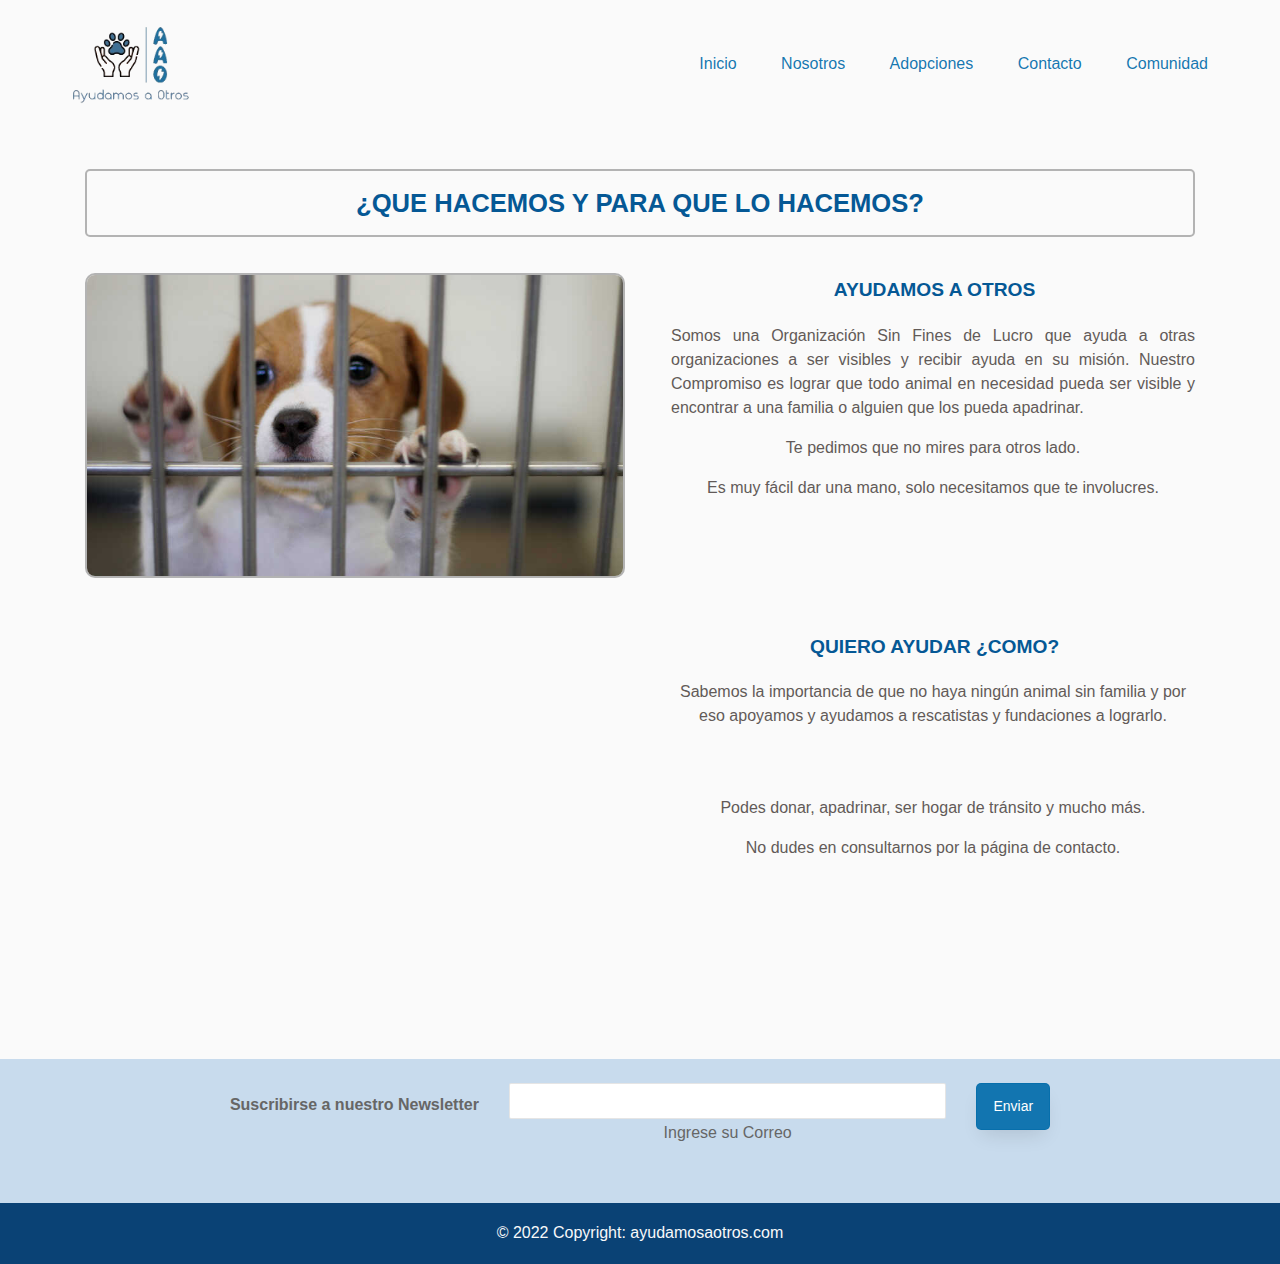
<file: index.html>
<!DOCTYPE html>
<html lang="en">

<head>
    <meta charset="UTF-8">
    <meta http-equiv="X-UA-Compatible" content="IE=edge">
    <meta name="viewport" content="width=device-width, initial-scale=1">
    <meta name="description" content="ONG dedicada a la ayuda para refugios animales">
    <meta name="keyword"
        content="ONG, gato, perro, caballo, animal, animales, matrato, adopcion, adopciones, donacion, donaciones">
    <link href="https://cdn.jsdelivr.net/npm/bootstrap@5.2.0/dist/css/bootstrap.min.css" rel="stylesheet"
        integrity="sha384-gH2yIJqKdNHPEq0n4Mqa/HGKIhSkIHeL5AyhkYV8i59U5AR6csBvApHHNl/vI1Bx" crossorigin="anonymous">
    <link rel="canonical" href="https://getbootstrap.com/docs/5.2/examples/carousel/">
    <link href="../assets/dist/css/bootstrap.min.css" rel="stylesheet">
    <link rel="stylesheet" href="css/style.css">

</head>

<body>
    <!-- Inicio header -->
    <header>
        <div class="container_header">
            <div class="navbar">
                <a href="index.html"><img src="./assets/images/aao transparent logo.png" class="logo" alt="logo"></a>

                <!--Inicio nav bar en el header -->
                <nav>
                    <ul class="">
                        <li><a href="index.html">Inicio</a></li>
                        <li><a href="./views/nosotros.html">Nosotros</a></li>
                        <li><a href="./views/adopciones.html">Adopciones</a></li>
                        <li><a href="./views/contacto.html">Contacto</a></li>
                        <li><a href="./views/comunidad.html">Comunidad</a></li>
                    </ul>
                </nav>
            </div>

        </div>

        <!--Fin nav bar en el header -->
    </header>
    <!-- Fin Header -->
    <main>


        <section class="container" id="home page">
            <div class="seccion requisitos visible mt-4" name="requisitos" id="div_adopciones">
                <h3 class="titleAdopcion">¿QUE HACEMOS Y PARA QUE LO HACEMOS?</h3>
                <div class="row">
                    <div class="col-md-6">
                        <div class="contImg">
                            <img src="./assets/images/oh_poop.jpg" alt="foto animal perdido">

                        </div>
                    </div>
                    <div class="col-md-6">
                        <div class="contTexto">
                            <p class="subTitleAdopciones">AYUDAMOS A OTROS</p>
                            <div class="d-flex"></span>
                                <p class="pTexto">Somos una Organización Sin Fines de Lucro que ayuda a
                                    otras organizaciones a ser visibles y recibir ayuda en su misión.
                                    Nuestro Compromiso es lograr que todo animal en necesidad pueda ser visible y
                                    encontrar a una
                                    familia o alguien que los pueda apadrinar.</p>
                            </div>

                            <div class="d-flex"></span>
                                <p class="ptextocenter">Te pedimos que no mires para otros lado.</p>
                            </div>

                            <div class="d-flex"></span>
                                <p class="ptextocenter">Es muy fácil dar una mano, solo necesitamos que te involucres.
                                </p>
                            </div>

                        </div>

                    </div>

                    <section class="container" id="home page">
                        <div class="divider"></div>
                        <div class="row">
                            <div class="col-md-6">
                                <div class="contvideo">
                                    <iframe width="560" height="315" src="https://www.youtube.com/embed/AEyKfKbp8Qw"
                                        title="YouTube video player" frameborder="0"
                                        allow="accelerometer; autoplay; clipboard-write; encrypted-media; gyroscope; picture-in-picture"
                                        allowfullscreen></iframe>
                                </div>
                            </div>
                            <div class="col-md-6">
                                <div class="contTexto">
                                    <p class="subTitleAdopciones">QUIERO AYUDAR ¿COMO?</p>
                                    <div class="d-flex"></span>
                                        <p class="ptextocenter">Sabemos la importancia de que no haya ningún animal sin
                                            familia y por eso apoyamos y ayudamos a rescatistas y fundaciones a
                                            lograrlo.</p>
                                    </div>
                                    <div class="divider"></div>
                                    <p class="ptextocenter">Podes donar, apadrinar, ser hogar de tránsito y mucho más.
                                    </p>
                                    <p class="ptextocenter">No dudes en consultarnos por la página de contacto.</p>


                                </div>

                            </div>

                            <div class="divider"></div>
                            <div class="divider"></div>
                    </section>
    </main>

    <!-- Inicio footer -->
    <footer class="bg-light text-center">
        <!-- Grid container -->
        <div class="container p-4 pb-0">
            <!-- Section: Form -->
            <section class="">
                <form action="">
                    <!--Grid row-->
                    <div class="row d-flex justify-content-center">
                        <!--Grid column-->
                        <div class="col-auto">
                            <p class="pt-2">
                                <strong>Suscribirse a nuestro Newsletter</strong>
                            </p>
                        </div>
                        <!--Grid column-->

                        <!--Grid column-->
                        <div class="col-md-5 col-12">
                            <!-- Email input -->
                            <div class="form-outline mb-4">
                                <input type="email" id="form5Example27" class="form-control" />
                                <label class="form-label" for="form5Example27">Ingrese su Correo</label>
                            </div>
                        </div>
                        <!--Grid column-->

                        <!--Grid column-->
                        <div class="col-auto">
                            <!-- Submit button -->
                            <button type="submit" class="btn btn-primary mb-4">
                                Enviar
                            </button>
                        </div>
                        <!--Grid column-->
                    </div>
                    <!--Grid row-->
                </form>
            </section>
            <!-- Section: Form -->
        </div>
        <!-- Grid container -->

        <!-- Copyright -->
        <div class="text-light p-3" style="background-color: #0a4275;">
            © 2022 Copyright:
            <a class="text-light" href="https://ayudamosaotros.com/">ayudamosaotros.com</a>

        </div>
        <!-- Copyright -->
    </footer>

    <script src="https://cdn.jsdelivr.net/npm/bootstrap@5.2.0/dist/js/bootstrap.bundle.min.js"
        integrity="sha384-A3rJD856KowSb7dwlZdYEkO39Gagi7vIsF0jrRAoQmDKKtQBHUuLZ9AsSv4jD4Xa" crossorigin="anonymous">
    </script>
    <script src="../assets/dist/js/bootstrap.bundle.min.js"></script>
</body>

</html>
</file>
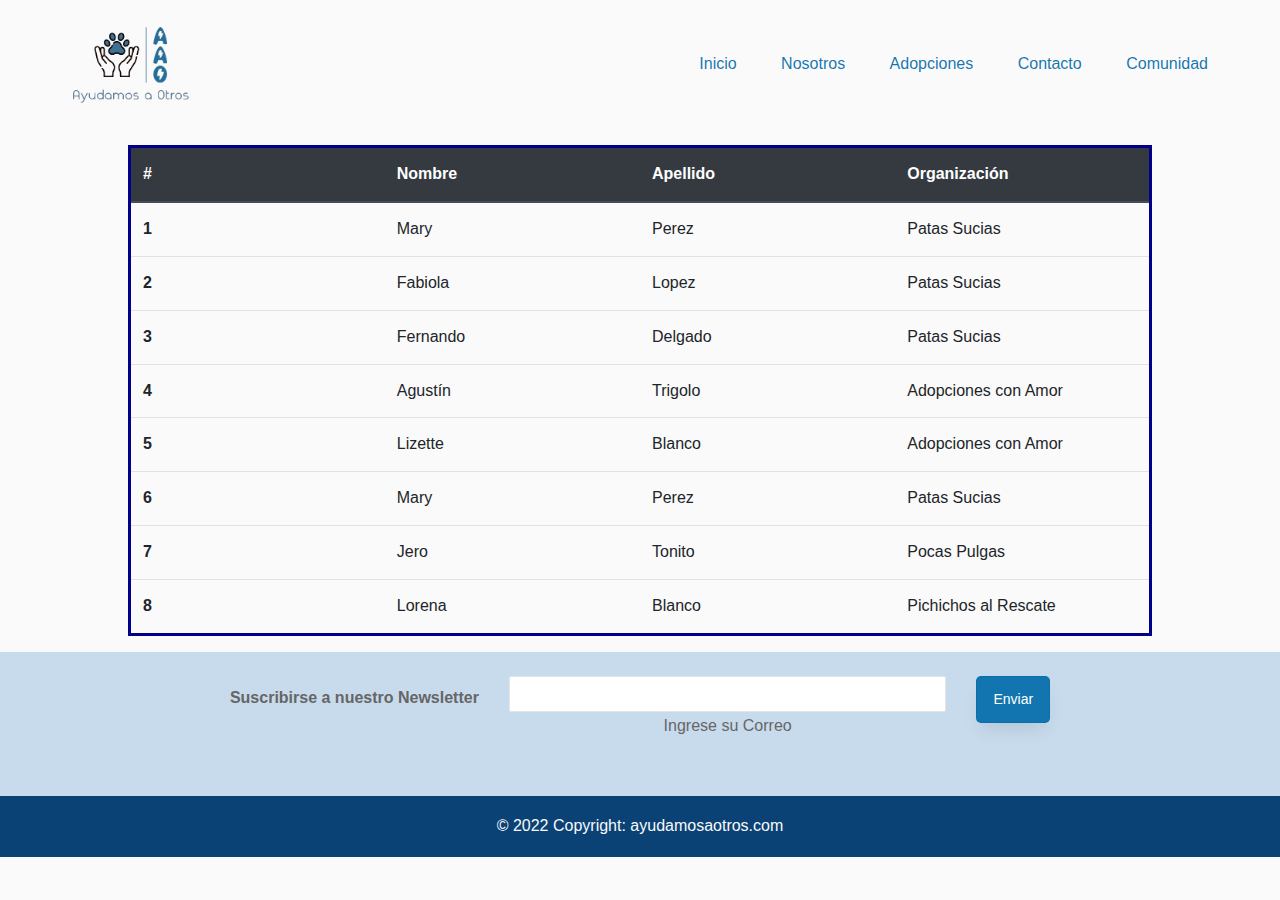
<file: views/comunidad.html>
<!DOCTYPE html>
<html lang="en">

<head>
    <meta charset="UTF-8">
    <meta http-equiv="X-UA-Compatible" content="IE=edge">
    <meta name="viewport" content="width=device-width, initial-scale=1">
    <meta name="description" content="ONG dedicada a la ayuda para refugios animales">
    <meta name="keyword"
        content="ONG, gato, perro, caballo, animal, animales, matrato, adopcion, adopciones, donacion, donaciones">
    <link href="https://cdn.jsdelivr.net/npm/bootstrap@5.2.0/dist/css/bootstrap.min.css" rel="stylesheet"
        integrity="sha384-gH2yIJqKdNHPEq0n4Mqa/HGKIhSkIHeL5AyhkYV8i59U5AR6csBvApHHNl/vI1Bx" crossorigin="anonymous">

    <link rel="stylesheet" href="../css/style.css">

</head>

<body>
    <!-- Inicio header -->
    <header>
        <div class="container_header">
            <div class="navbar">
                <a href="../index.html"><img src="../assets/images/aao transparent logo.png" class="logo"
                        alt="logo"></a>

                <!--Inicio nav bar en el header -->
                <nav>
                    <ul class="horizontal">
                        <li><a href="../index.html">Inicio</a></li>
                        <li><a href="nosotros.html">Nosotros</a></li>
                        <li><a href="adopciones.html">Adopciones</a></li>
                        <li><a href="contacto.html">Contacto</a></li>
                        <li><a href="comunidad.html">Comunidad</a></li>
                    </ul>
                </nav>
            </div>

        </div>

        <!--Fin nav bar en el header -->
        <main>
            <!-- Inicio bootstrap table -->
            <table class="table">
                <thead class="thead-dark">
                    <tr>
                        <th scope="col">#</th>
                        <th scope="col">Nombre</th>
                        <th scope="col">Apellido</th>
                        <th scope="col">Organización</th>
                    </tr>
                </thead>
                <tbody>
                    <tr>
                        <th scope="row">1</th>
                        <td>Mary</td>
                        <td>Perez</td>
                        <td>Patas Sucias</td>
                    </tr>
                    <tr>
                        <th scope="row">2</th>
                        <td>Fabiola</td>
                        <td>Lopez</td>
                        <td>Patas Sucias</td>
                    </tr>
                    <tr>
                        <th scope="row">3</th>
                        <td>Fernando</td>
                        <td>Delgado</td>
                        <td>Patas Sucias</td>
                    </tr>
                    <tr>
                        <th scope="row">4</th>
                        <td>Agustín</td>
                        <td>Trigolo</td>
                        <td>Adopciones con Amor</td>
                    </tr>
                    <tr>
                        <th scope="row">5</th>
                        <td>Lizette</td>
                        <td>Blanco</td>
                        <td>Adopciones con Amor</td>
                    </tr>
                    <tr>
                        <th scope="row">6</th>
                        <td>Mary</td>
                        <td>Perez</td>
                        <td>Patas Sucias</td>
                    </tr>
                    <tr>
                        <th scope="row">7</th>
                        <td>Jero</td>
                        <td>Tonito</td>
                        <td>Pocas Pulgas</td>
                    </tr>
                    <tr>
                        <th scope="row">8</th>
                        <td>Lorena</td>
                        <td>Blanco</td>
                        <td>Pichichos al Rescate</td>
                    </tr>
                </tbody>
            </table>
            <!-- Fin bootstrap table -->
        </main>
</body>

<!-- Inicio footer -->
<footer class="bg-light text-center">
    <!-- Grid container -->
    <div class="container p-4 pb-0">
        <!-- Section: Form -->
        <section class="">
            <form action="">
                <!--Grid row-->
                <div class="row d-flex justify-content-center">
                    <!--Grid column-->
                    <div class="col-auto">
                        <p class="pt-2">
                            <strong>Suscribirse a nuestro Newsletter</strong>
                        </p>
                    </div>
                    <!--Grid column-->

                    <!--Grid column-->
                    <div class="col-md-5 col-12">
                        <!-- Email input -->
                        <div class="form-outline mb-4">
                            <input type="email" id="form5Example27" class="form-control" />
                            <label class="form-label" for="form5Example27">Ingrese su Correo</label>
                        </div>
                    </div>
                    <!--Grid column-->

                    <!--Grid column-->
                    <div class="col-auto">
                        <!-- Submit button -->
                        <button type="submit" class="btn btn-primary mb-4">
                            Enviar
                        </button>
                    </div>
                    <!--Grid column-->
                </div>
                <!--Grid row-->
            </form>
        </section>
        <!-- Section: Form -->
    </div>
    <!-- Grid container -->

    <!-- Copyright -->
    <div class="text-light p-3" style="background-color: #0a4275;">
        © 2022 Copyright:
        <a class="text-light" href="https://ayudamosaotros.com/">ayudamosaotros.com</a>

    </div>
    <!-- Copyright -->
</footer>
<script src="https://cdn.jsdelivr.net/npm/bootstrap@5.2.0/dist/js/bootstrap.bundle.min.js"
    integrity="sha384-A3rJD856KowSb7dwlZdYEkO39Gagi7vIsF0jrRAoQmDKKtQBHUuLZ9AsSv4jD4Xa" crossorigin="anonymous">
</script>

</html>
</file>
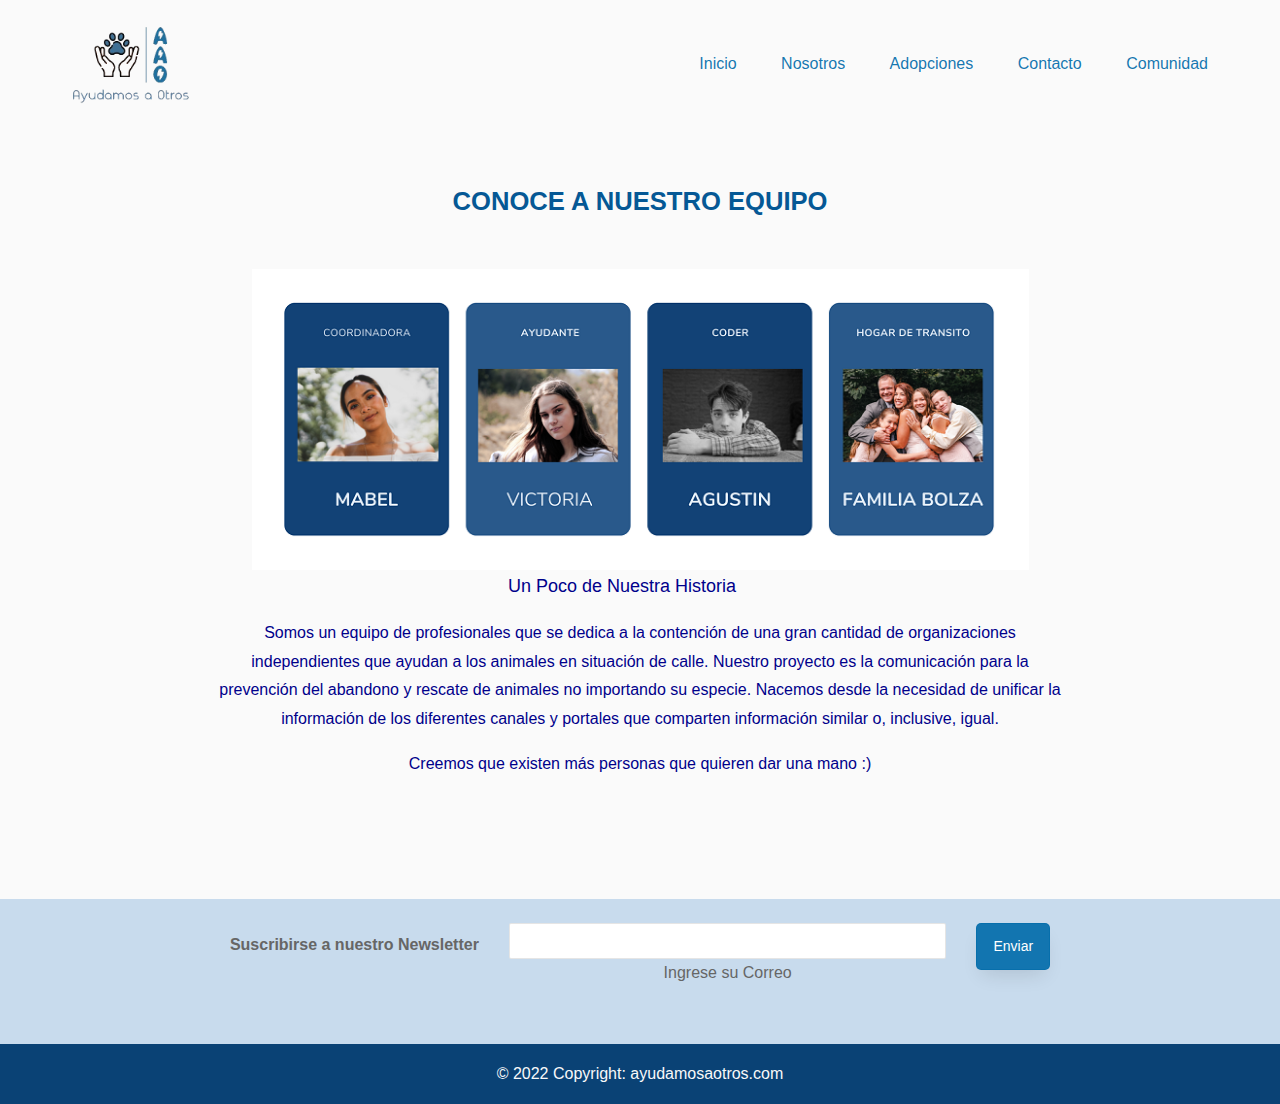
<file: views/nosotros.html>
<!DOCTYPE html>
<html lang="en">

<head>
    <meta charset="UTF-8">
    <meta http-equiv="X-UA-Compatible" content="IE=edge">
    <meta name="viewport" content="width=device-width, initial-scale=1">
    <meta name="description" content="ONG dedicada a la ayuda para refugios animales">
    <meta name="keyword"
        content="ONG, gato, perro, caballo, animal, animales, matrato, adopcion, adopciones, donacion, donaciones">
    <link href="https://cdn.jsdelivr.net/npm/bootstrap@5.2.0/dist/css/bootstrap.min.css" rel="stylesheet"
        integrity="sha384-gH2yIJqKdNHPEq0n4Mqa/HGKIhSkIHeL5AyhkYV8i59U5AR6csBvApHHNl/vI1Bx" crossorigin="anonymous">

    <link rel="stylesheet" href="../css/style.css">

</head>

<body>
    <!-- Inicio header -->
    <header>
        <div class="container_header">
            <div class="navbar">
                <a href="../index.html"><img src="../assets/images/aao transparent logo.png" class="logo"
                        alt="logo"></a>

                <!--Inicio nav bar en el header -->
                <nav>
                    <ul class="horizontal">
                        <li><a href="../index.html">Inicio</a></li>
                        <li><a href="nosotros.html">Nosotros</a></li>
                        <li><a href="adopciones.html">Adopciones</a></li>
                        <li><a href="contacto.html">Contacto</a></li>
                        <li><a href="comunidad.html">Comunidad</a></li>
                    </ul>
                </nav>
            </div>

        </div>

        <!--Fin nav bar en el header -->
        <main>
            <section class="container" id="Pagina Nosotros">
                <div class="seccion requisitos visible mt-4" name="nosotros" id="equipo">
                    <h3 class="titleNosotros">CONOCE A NUESTRO EQUIPO</h3>
                    <img src="../assets/images/nosotros.png" alt="Nuestro-Equipo" class="imgEquipo">
                    <p style="text-align: center;" class="info-nosotros"> Un Poco de Nuestra Historia</p>
                    <p style="text-align: center;" class="text-nosotros"> Somos un equipo de profesionales que se dedica
                        a
                        la
                        contención de una gran cantidad de organizaciones independientes que ayudan a los animales en
                        situación
                        de calle. Nuestro proyecto es la comunicación para la prevención del abandono y rescate de
                        animales
                        no
                        importando su especie. Nacemos desde la necesidad de unificar la información de los diferentes
                        canales y
                        portales que comparten información similar o, inclusive, igual.
                    </p>
                    <p style="text-align: center;" class="text-nosotros"> Creemos que existen más personas que quieren
                        dar una mano :)</p>
            </section>
            <div class="divider"></div>
            <div class="divider"></div>
        </main>
</body>
<!-- Inicio footer -->
<footer class="bg-light text-center">
    <!-- Grid container -->
    <div class="container p-4 pb-0">
        <!-- Section: Form -->
        <section class="">
            <form action="">
                <!--Grid row-->
                <div class="row d-flex justify-content-center">
                    <!--Grid column-->
                    <div class="col-auto">
                        <p class="pt-2">
                            <strong>Suscribirse a nuestro Newsletter</strong>
                        </p>
                    </div>
                    <!--Grid column-->

                    <!--Grid column-->
                    <div class="col-md-5 col-12">
                        <!-- Email input -->
                        <div class="form-outline mb-4">
                            <input type="email" id="form5Example27" class="form-control" />
                            <label class="form-label" for="form5Example27">Ingrese su Correo</label>
                        </div>
                    </div>
                    <!--Grid column-->

                    <!--Grid column-->
                    <div class="col-auto">
                        <!-- Submit button -->
                        <button type="submit" class="btn btn-primary mb-4">
                            Enviar
                        </button>
                    </div>
                    <!--Grid column-->
                </div>
                <!--Grid row-->
            </form>
        </section>
        <!-- Section: Form -->
    </div>
    <!-- Grid container -->

    <!-- Copyright -->
    <div class="text-light p-3" style="background-color: #0a4275;">
        © 2022 Copyright:
        <a class="text-light" href="https://ayudamosaotros.com/">ayudamosaotros.com</a>

    </div>
    <!-- Copyright -->
</footer>
<script src="https://cdn.jsdelivr.net/npm/bootstrap@5.2.0/dist/js/bootstrap.bundle.min.js"
    integrity="sha384-A3rJD856KowSb7dwlZdYEkO39Gagi7vIsF0jrRAoQmDKKtQBHUuLZ9AsSv4jD4Xa" crossorigin="anonymous">
</script>



</html>
</file>
